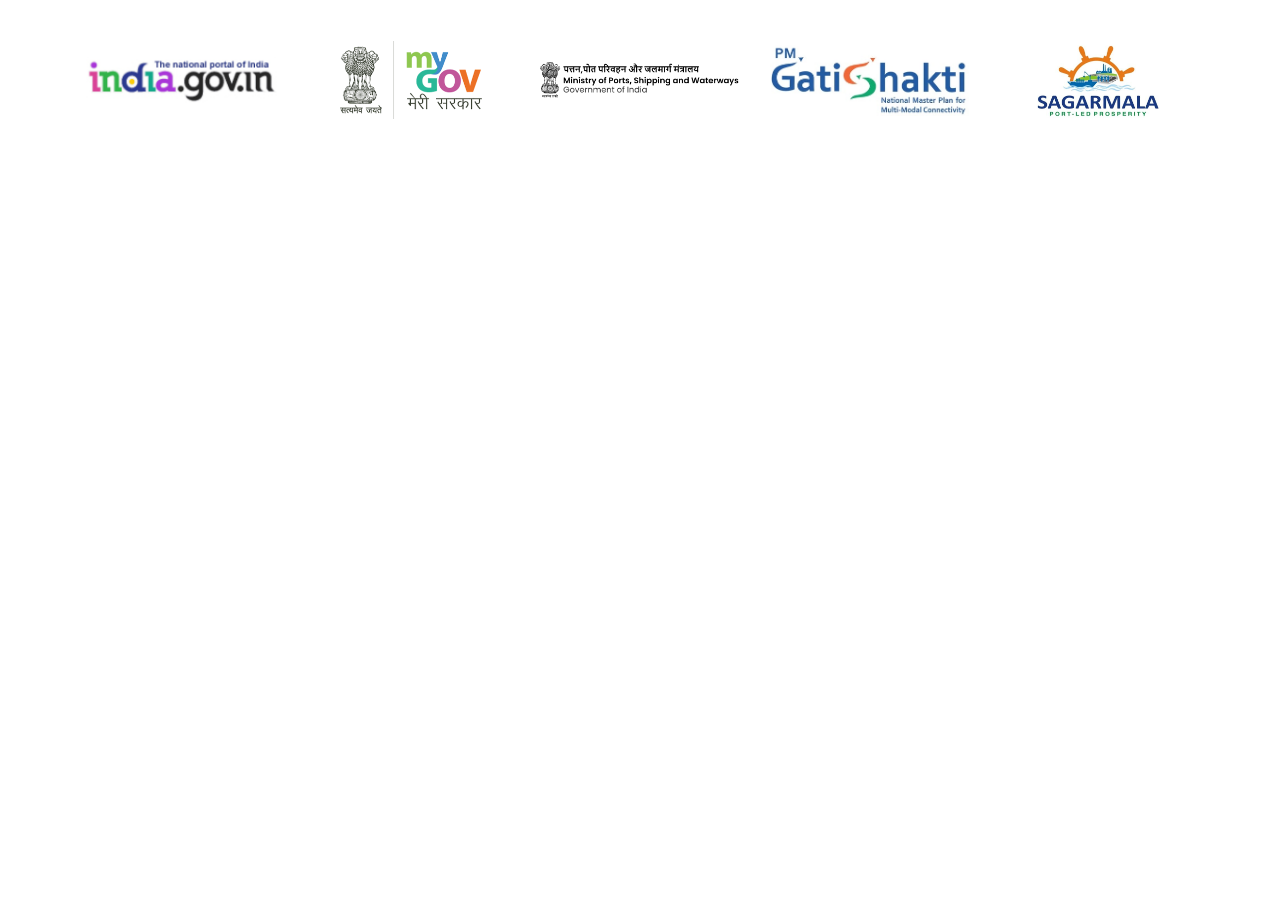
<file: clientLogos/clientLogos.html>
<!doctype html>
<html lang="en">
<head>
<!-- Required meta tags -->
<meta charset="utf-8">
<meta name="viewport" content="width=device-width, initial-scale=1">
<link href="https://fonts.googleapis.com/css2?family=Poppins:wght@300;400;500;600;700&display=swap" rel="stylesheet">
<link rel="shortcut icon" href="images/favicon.ico">
<link type="text/css" href="css/bootstrap.css" rel="stylesheet">

<link href="css/swiper.css" rel="stylesheet" />

<link rel="stylesheet" href="css/all.css">
<link rel="stylesheet" href="css/fontawesome.css">




<title>Client logos</title>

<style>
  img {
  -ms-interpolation-mode: bicubic;
  border: 0;
  vertical-align: middle;
  max-width: 100%;
  height: auto;
}
.departlogo .swiper-slide {
  display: flex;
  align-items: center;
  justify-content: center;
  height:100px;
}
.departlogo .swiper-slide a { /*! text-align: center; */ display: block; color: var(--sttl-theme-white); }
  .departlogo {
  position: relative;
  padding: 30px 0;
}
.departlogo 
.swiper-container {
  overflow: hidden;
}
</style>
</head>
<body>


<section class="departlogo" data-aos="fade-up">
  <div class="container-xl">
      <div class="row">
          <div class="col-md-12">
              <div class="departmain">
                  <div class="swiper-container">
                      <div class="swiper-wrapper">
                          <div class="swiper-slide"><a class="logosName" target="_blank" href="https://www.youtube.com/" title="Departments"><img alt="Departments"
                                      src="images/client-logo-1.png"></a></div>
                          <div class="swiper-slide"><a target="_blank" href="#" title="Centers"><img alt="Centers" src="images/client-logo-2.png"></a></div>
                          <div class="swiper-slide"><a target="_blank" href="#" title="Faculties"><img alt="Faculties" src="images/client-logo-3.png"></a></div>
                          <div class="swiper-slide"><a target="_blank" href="#" title="Library"><img alt="Library" src="images/client-logo-4.png"></a></div>
                          <div class="swiper-slide"><a target="_blank" href="#" title="Workshop"><img alt="Workshop" src="images/client-logo-5.png"></a></div>
                          <div class="swiper-slide"><a target="_blank" href="#" title="Career"><img alt="Career" src="images/client-logo-1.png"></a></div>
                      </div>
                  </div>
                  <div class="dplogos">
                      <div class="sliderPrev dplPrev"></div>
                      <div class="sliderNext dplNext"></div>
                      <!-- <div class="swiper-button-play"><a href="#">play</a></div>
                      <div class="swiper-button-pause"><a href="#">stop</a></div> -->
                  </div>
              </div>
          </div>
      </div>
  </div>
</section>



<script type="text/javascript" src="js/jquery-3.6.3.js"></script>
<script type="text/javascript" src="js/jquery-migrate-1.4.1.min.js"></script>


<script src="js/swiper.js"></script>
<script >
		// depart-logo Logos Slider
		if ($(".departlogo").length) {
			var departlogo = new Swiper('.departlogo .swiper-container', {
				loop: true,
				speed: 800,
				slidesPerView: 5,
				spaceBetween: 30,
				autoplay: {
					delay: 5000,
					disableOnInteraction: false,
				},
				pagination: {
					el: '.swiper-pagination',
					clickable: true,
				},
				navigation: {
					nextEl: '.dplNext',
					prevEl: '.dplPrev',
				},
				breakpoints: {
					1024: {
						slidesPerView: 4,
						spaceBetween: 0
					},
					767: {
						slidesPerView: 2,
						spaceBetween: 0
					},
					479: {
						slidesPerView: 1,
						spaceBetween: 0
					},
					0: {
						slidesPerView: 1,
						spaceBetween: 0
					}
				},
			});

			$(".swiper-button-pause").toggle(function () {
				$(this).addClass('play');
				departlogo.autoplay.stop();
			}, function () {
				$(this).removeClass('play');
				departlogo.autoplay.start();
				return false;
			});
		}


</script>

</body>
</html>
</file>
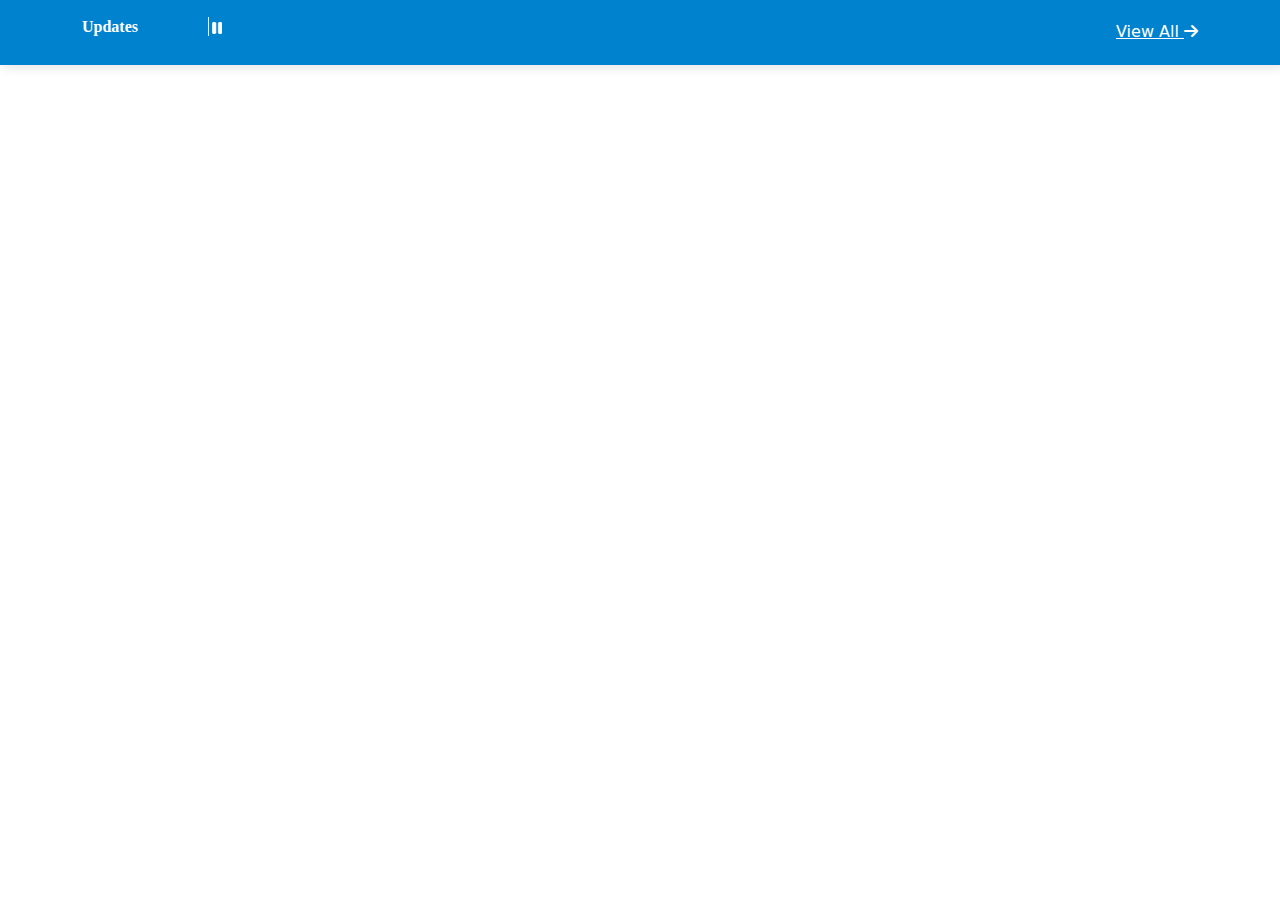
<file: marquee/marquee.html>
<!doctype html>
<html lang="en">
<head>
<!-- Required meta tags -->
<meta charset="utf-8">
<meta name="viewport" content="width=device-width, initial-scale=1">
<link href="https://fonts.googleapis.com/css2?family=Poppins:wght@300;400;500;600;700&display=swap" rel="stylesheet">
<link rel="shortcut icon" href="images/favicon.ico">

<link type="text/css" href="css/bootstrap.css" rel="stylesheet">
<link type="text/css" href="css/all.css" rel="stylesheet">
<link type="text/css" href="css/fontawesome.css" rel="stylesheet">
<script src="js/jquery-3.6.3.js"></script>
<style>
 :root {
	--sttl-theme-blue: #0082CE;
  --sttl-theme-white: #ffffff; 
  }
  .marqueeContainer { box-shadow: 3px 3px 10px rgba(0, 0, 0, 0.1); padding: 20px 0; background:var(--sttl-theme-blue); }

  .marqueeScrollingWrap .heading4 {
  font-family: 'Noto Serif';
  position: absolute;
  left: 0;
  top: -3px;
  border-right: 1px solid var(--sttl-theme-white);
  padding-right: 70px;
  color: var(--sttl-theme-white);
  font-size: var(--sttl-theme-font-24);
  font-weight: bold;
}
.marqueeContainer .container-xl {
  position: relative;

}
.marqueeScrollingWrap .btnMPause {
  position: absolute;
  top: 0;
  font-weight: 500;
  left: 130px;
  font-size: var(--sttl-theme-font-24);
  line-height: 1;
}
.marqueeScrolling a {
  color: var(--sttl-theme-white);
}
.marqueeScrollingWrap {
  position: relative;
  padding-left: 200px;
}
.marqueeScrolling li {
  position: relative;
  float: left;
  margin-right: 25px;
  color: var(--sttl-theme-white);
}

.marqueeScrollingWrap ul {
  list-style: none;
  margin: 0;
  padding: 0;
  height: 25px;
}
.marquee {
  overflow: hidden;
}
.marqueeScrollingWrap .redLink {
  float: right;
  margin-left: 10px;
}
.marqueeScrolling a {
  color: var(--sttl-theme-white);
}
.btnMPause {
    display: inline-block !important;
}
</style>



<title>Marquee</title>

</head>
<body>


<div class="marqueeContainer mb-5">
  <div class="container-xl">
    <div class="marqueeScrollingWrap">
      <h3 class="heading4">Updates</h3>
      <div class="marqueeScrolling cf">
         <a class="btnMPause alignRight" href=""> <i class="fa-solid fa-pause"></i> </a>
        <div class="viewAll"> <a href="#" class="redLink">View All <i class="fa-solid fa-arrow-right"></i></a> </div>
        <ul id="js_Notification" class="marquee cf">
          <li><span class="redCol">Satara - </span> SMO&MO,ART on Contract at ART center Satara Walk-in-interview on 5th Dec 2022. </li>
          <li><span class="redCol">Solapur -</span> Technical... Officer Vacancy at GMC Solapur last date-21/11/2019</li>
        </ul>
      </div>
    </div>
  </div>
</div>

<script>
  $(document).ready(function(){
    $(".btnMPause").show(); 
    if( $(".marqueeScrolling li").length > 1){
			var $mq = $('.marquee').marquee({
				 speed: 25000
				,gap: 0
				,duplicated: true
				,pauseOnHover: true
				});
			$(".btnMPause").toggle(function(){
				$(this).addClass('play');				
				$mq.marquee('pause');
			},function(){
				$(this).removeClass('play');
				$mq.marquee('resume');
				return false;
			});
     
		};


  });
  		 
</script>
<script src="js/marquee.js"></script>

</body>
</html>
</file>
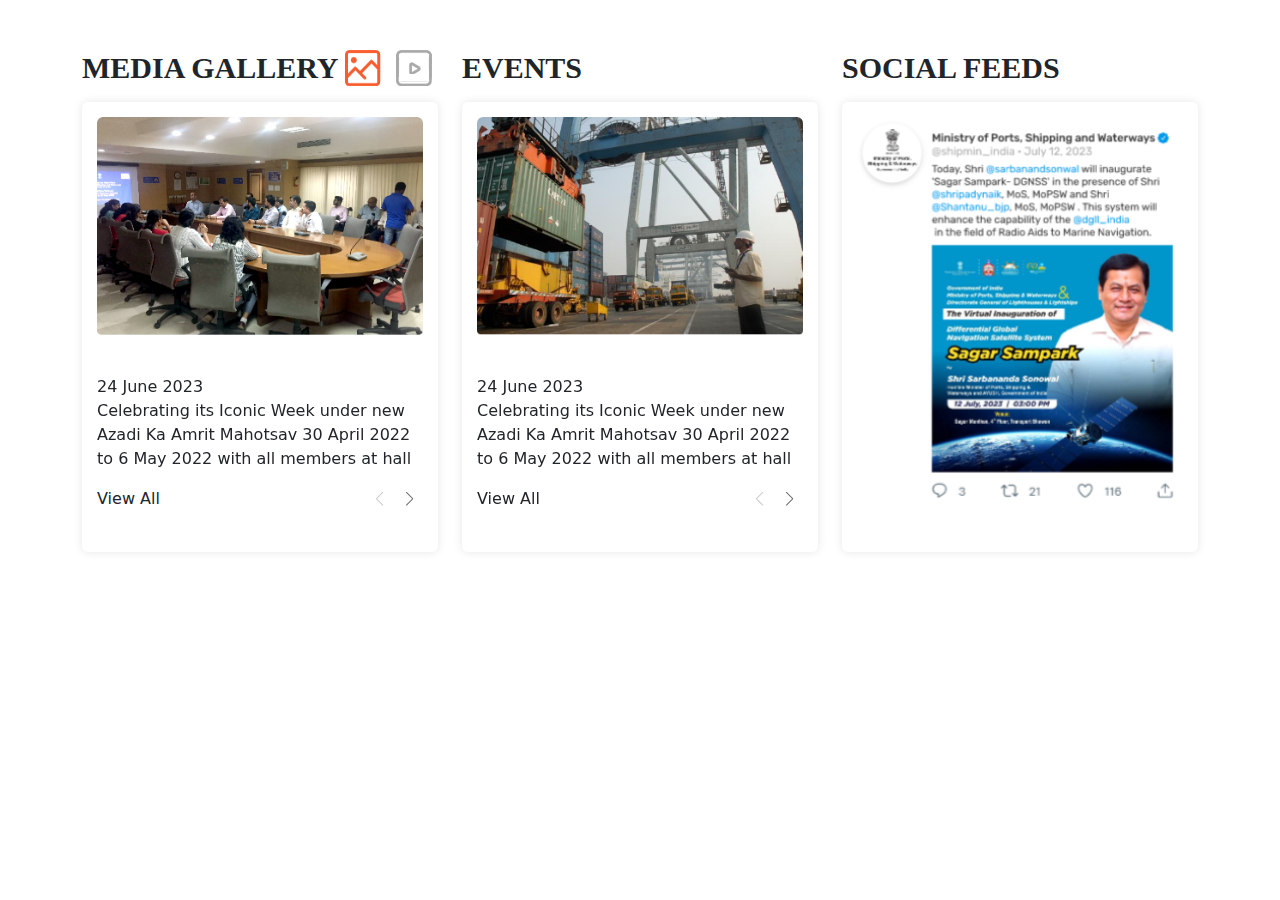
<file: social-section/social-section.html>
<!doctype html>
<html lang="en">
<head>
<!-- Required meta tags -->
<meta charset="utf-8">
<meta name="viewport" content="width=device-width, initial-scale=1">
<link href="https://fonts.googleapis.com/css2?family=Poppins:wght@300;400;500;600;700&display=swap" rel="stylesheet">
<link rel="shortcut icon" href="images/favicon.ico">
<!-- Bootstrap CSS -->
<link type="text/css" href="css/bootstrap.css" rel="stylesheet">
<!-- fontawesome CSS -->
<link rel="stylesheet" href="css/all.css">
<link rel="stylesheet" href="css/fontawesome.css">

<link href="css/swiper.css" rel="stylesheet" />


<script type="text/javascript" src="js/jquery-3.6.3.js"></script>
<style>
  :root{
    --sttl-theme-font-30:1.875em; 
  }
  /*home media section*/
.media { background-color: var(--sttl-theme-white); }
.innerSecPadd { padding:50px 0 0; }
.title1 { font-family: 'Noto Serif', serif; font-size: var(--sttl-theme-font-30); font-weight: 600; color: var(--sttl-theme-gray); font-weight: 700; }
.mediaHeader { display: flex; justify-content: space-between; }
.media .resTab .tabNav li { padding: 0 5px; font-size:var(--sttl-theme-font-20); }
.media .resTab .tabNav li a { outline: none; }
.resTab .tabNav .r-tabs-state-active a .bi-twitter { color:var(--sttl-theme-lightblue); }
.resTab .tabNav .r-tabs-state-active a .bi-facebook { color:var(--sttl-theme-lightblue); }
.resTab .tabNav .r-tabs-state-active a .bi-instagram { color:var(--sttl-theme-orange); }
.resTab .tabNav .r-tabs-state-active a .bi-linkedin { color:var(--sttl-theme-blue); }
.resTab .tabNav .r-tabs-state-active a .bi-youtube { color:var(--sttl-theme-orange); }
.media .resTab .tabNav li.r-tabs-state-active  img { filter: invert(44%) sepia(46%) saturate(6030%) hue-rotate(344deg) brightness(105%) contrast(95%); }
.media .resTab .tabNav li:not(:last-child) { border:0px; }
.media .resTab { display: flex; flex-wrap: wrap; }
.media .tabNav {  width: max-content; margin:0 auto; } 
.media .resTab .r-tabs-panel.r-tabs-state-active { display: block!important; }
.media .tabContainer { width: 100%; }
.media .tabContent { padding: 15px!important; display: none; }
.boxShadow { box-shadow:  0 0 10px rgba(0,0,0,0.1); border-radius: 6px; padding: 15px; }
.photo { border-radius:6px; }
.media .photo img { width:100%; max-width:100%!important; }
.media .photo { height:250px; overflow:hidden; }
.blueCol{ color:var(--sttl-theme-blue); overflow: hidden; }
.smallFont { font-size:var(--sttl-theme-font-15) }
.viewAllLink{ color:var(--sttl-theme-orange); text-decoration:none; }
.sliderCont { position:relative; }
.sliderCont .swiper-button-next, 
.sliderCont .swiper-button-prev{ background-image:none;  height:30px; margin:0; top:-3px;  filter: grayscale(100%); }
.sliderCont .swiper-button-next:after, 
.sliderCont .swiper-button-prev:after { font-size: 14px;}
.sliderCont .swiper-button-next { right:0px; left:auto; }
.sliderCont .swiper-button-prev { right:30px; left:auto; }
.media .boxShadow { height:450px; }
.media .tabContent img { width:100%; max-width:350px; }
.media .resTab .r-tabs-panel.r-tabs-state-active {
  display: block !important;
}

.resTab { position: relative; }
.resTab .tabNav {  padding: 0; list-style:none }
.resTab .tabNav li { display: inline-block;margin: 0;position: relative; padding: 0 15px; }
.resTab .tabNav li:not(:last-child){ border-right: 1px solid var(--sttl-theme-lightgray); }
.resTab .tabNav li a { display: inline-block; text-decoration: none; color: var(--sttl-theme-lightgray); }
.resTab .tabNav .r-tabs-state-active a { color: var(--sttl-theme-black);text-shadow: none; font-weight: bold; }
.resTab .tabContent, .r-tabs-state-active.tabContent { overflow: auto; }
.resTab .r-tabs-panel.r-tabs-state-active { display: block; }
.resTab .r-tabs-accordion-title { display:none; }
.resTab .tabNav .r-tabs-state-disabled { opacity: 0.5; }
.resTab .r-tabs-accordion-title .r-tabs-anchor {  border:1px solid var(--sttl-theme-orange); border-radius: 6px; padding:0 15px; display: block;padding: 10px;background-color: var(--sttl-theme-black);color: var(--sttl-theme-white);font-weight: bold;text-decoration: none;margin-bottom: 20px; }
.resTab .r-tabs-accordion-title.r-tabs-state-active .r-tabs-anchor { background-color: var(--sttl-theme-black);color: var(--sttl-theme-white);text-shadow: none; }
.resTab .r-tabs-accordion-title.r-tabs-state-disabled { opacity: 0.5; }
.resTab .r-tabs-accordion-title .r-tabs-anchor { border: 1px solid var(--sttl-theme-lightgray);background-color: var(--sttl-theme-lightwhite);color: var(--sttl-theme-gray); }
.resTab .r-tabs-accordion-title.r-tabs-state-active .r-tabs-anchor{ background-color: var(--sttl-theme-orange); }
.noJS .resTab .tabContainer { height:150px; overflow:hidden }
.noJS .resTab .tabContent { display:block; height:150px }


.sliderCont {
  position: relative;
}
.sliderCont .swiper-button-next {
  right: 0px;
  left: auto;
}

.title1 {
  font-family: 'Noto Serif', serif;
  font-size: var(--sttl-theme-font-30);
  font-weight: 600;
  color: var(--sttl-theme-gray);
  font-weight: 700;
  margin:0px;
}
.boxShadow {
  box-shadow: 0 0 10px rgba(0,0,0,0.1);
  border-radius: 6px;
  padding: 15px;
}



@media only screen and (max-width: 991px) {
  .mediaCover {
    max-width: 400px;
    margin: 0px auto 20px;
  }
}

</style>

<title>MAJOR PORTS ADJUDICATORY BOARD</title>

</head>
<body>

  <!--media-->
<section class="media innerSecPadd">
  <div class="container-xl">
    <div class="row">
      <div class="col-lg-4 mb-md-3">
       <div class="mediaCover">
        <div class="resTab">
          <h2 class="title1">MEDIA GALLERY</h2>
          <ul class="tabNav">
            <li><a href="#photoGallery"><img src="images/media-photo-icon.png" alt="photo gallery"></a></li>
            <li><a href="#videoGallery"><img src="images/media-video-icon.png" alt="media gall"></a></li>
          </ul>
          <div class="tabContainer mt-3">
            <div id="photoGallery" class="tabContent boxShadow">
              <div class="swiper homePhotosSlider">
                <div class="swiper-wrapper">
                  <div class="swiper-slide">
                    <div class="photo mb-2"> <img src="images/photoGallery-1.png" alt="Photo Gallery"> </div>
                    <div class="row">
                      <div class="col-md-12">
                        <p class="blueCol smallFont m-0 p-0"> <i class="bi bi-calendar3"></i> 24 June 2023</p>
                      </div>
                    </div>
                    <div class="row">
                      <div class="col-md-12">
                        <p>Celebrating its Iconic Week under new Azadi Ka Amrit Mahotsav 30 April 2022 to 6 May 2022 with all members at hall</p>
                      </div>
                    </div>
                  </div>
                  <div class="swiper-slide">
                    <div class="photo mb-2"> <img src="images/photoGallery-1.png" alt="Photo Gallery"> </div>
                    <div class="row">
                      <div class="col-md-12">
                        <p class="blueCol smallFont m-0 p-0"> <i class="bi bi-calendar3"></i> 24 June 2023</p>
                      </div>
                    </div>
                    <div class="row">
                      <div class="col-md-12">
                        <p>Celebrating its Iconic Week under new Azadi Ka Amrit Mahotsav 30 April 2022 to 6 May 2022 with all members at hall</p>
                      </div>
                    </div>
                  </div>
                </div>
                <div class="sliderCont">
                  <div class="row">
                    <div class="col-md-6"><a href="#" class="viewAllLink">View All <span class="bi bi-arrow-right"></span></a></div>
                    <div class="col-md-6">
                      <div class="swiper-button-next homePhotosSlider-next">
                  
                      </div>
                      <div class="swiper-button-prev  homePhotosSlider-prev">
                    
                      </div>
                    </div>
                  </div>
                </div>
              </div>
            </div>
            <div id="videoGallery" class="tabContent boxShadow">
              <div class="swiper homeVideosSlider">
                <div class="swiper-wrapper">
                  <div class="swiper-slide">
                    <div class="photo mb-2"> <img src="images/videoGallery-1.png" alt="Video Gallery"> </div>
                    <div class="row">
                      <div class="col-md-12">
                        <p class="blueCol smallFont m-0 p-0"> <i class="bi bi-calendar3"></i> 24 June 2023</p>
                      </div>
                    </div>
                    <div class="row">
                      <div class="col-md-12">
                        <p>Celebrating its Iconic Week under new Azadi Ka Amrit Mahotsav 30 April 2022 to 6 May 2022 with all members at hall</p>
                      </div>
                    </div>
                  </div>
                  <div class="swiper-slide">
                    <div class="photo mb-2"> <img src="images/videoGallery-1.png" alt="Video Gallery"> </div>
                    <div class="row">
                      <div class="col-md-12">
                        <p class="blueCol smallFont m-0 p-0"> <i class="bi bi-calendar3"></i> 24 June 2023</p>
                      </div>
                    </div>
                    <div class="row">
                      <div class="col-md-12">
                        <p>Celebrating its Iconic Week under new Azadi Ka Amrit Mahotsav 30 April 2022 to 6 May 2022 with all members at hall</p>
                      </div>
                    </div>
                  </div>
                </div>
                <div class="sliderCont">
                  <div class="row">
                    <div class="col-md-6"><a href="#" class="viewAllLink">View All <span class="bi bi-arrow-right"></span></a></div>
                    <div class="col-md-6">
                      <div class="swiper-button-next homeVideosSlider-next"></div>
                      <div class="swiper-button-prev  homeVideosSlider-prev"></div>
                    </div>
                  </div>
                </div>
              </div>
            </div>
          </div>
        </div>
        </div>
      </div>
      <div class="col-lg-4 mb-md-3">
      <div class="mediaCover">
        <h2 class="title1">EVENTS</h2>
        <div class="boxShadow mt-3">
          <div class="swiper homeEventsSlider">
            <div class="swiper-wrapper">
              <div class="swiper-slide">
                <div class="photo mb-2"> <img src="images/home-event-image-1.png" alt="events"> </div>
                <div class="row">
                  <div class="col-md-12">
                    <p class="blueCol smallFont m-0 p-0"> <i class="bi bi-calendar3"></i> 24 June 2023</p>
                  </div>
                </div>
                <div class="row">
                  <div class="col-md-12">
                    <p>Celebrating its Iconic Week under new Azadi Ka Amrit Mahotsav 30 April 2022 to 6 May 2022 with all members at hall</p>
                  </div>
                </div>
              </div>
              <div class="swiper-slide">
                <div class="photo mb-2"> <img src="images/home-event-image-1.png" alt="events"> </div>
                <div class="row">
                  <div class="col-md-12">
                    <p class="blueCol smallFont m-0 p-0"> <i class="bi bi-calendar3"></i> 24 June 2023</p>
                  </div>
                </div>
                <div class="row">
                  <div class="col-md-12">
                    <p>Celebrating its Iconic Week under new Azadi Ka Amrit Mahotsav 30 April 2022 to 6 May 2022 with all members at hall</p>
                  </div>
                </div>
              </div>
            </div>
            <div class="sliderCont">
              <div class="row">
                <div class="col-md-6"><a href="#" class="viewAllLink">View All <span class="bi bi-arrow-right"></span></a></div>
                <div class="col-md-6">
                  <div class="swiper-button-next homeEventsSlider-next"></div>
                  <div class="swiper-button-prev  homeEventsSlider-prev"></div>
                </div>
              </div>
            </div>
          </div>
        </div>
        </div>
      </div>
      <div class="col-lg-4">
      <div class="mediaCover">
        <div class="resTab ">
          <h2 class="title1">SOCIAL FEEDS</h2>
          <ul class="tabNav">
            <li><a href="#twitterTab"><span class="bi bi-twitter"></span></a></li>
            <li><a href="#facebokTab"><span class="bi bi-facebook"></span></a></li>
             <li><a href="#instagramTab"><span class="bi bi-instagram"></span></a></li>
              <li><a href="#linkedInTab"><span class="bi bi-linkedin"></span></a></li>
              <li><a href="#youtubeTab"><span class="bi bi-youtube"></span></a></li>
          </ul>
          <div class="tabContainer mt-3">
            <div id="twitterTab" class="tabContent boxShadow"> <img src="images/social-plugin-1.png" alt="social "> </div>
            <div id="facebokTab" class="tabContent boxShadow"> <img src="images/social-plugin-1.png" alt="social "> </div>
            <div id="instagramTab" class="tabContent boxShadow"> <img src="images/social-plugin-1.png" alt="social "> </div>
            <div id="linkedInTab" class="tabContent boxShadow"> <img src="images/social-plugin-1.png" alt="social "> </div>
            <div id="youtubeTab" class="tabContent boxShadow"> <img src="images/social-plugin-1.png" alt="social "> </div>
   
          </div>
        </div>
        </div>
      </div>
    </div>
  </div>
</section>
<script src="js/responsiveTabs.js"></script>
<script src="js/swiper.js"></script>
<script>
  $(document).ready(function(){

    // Responsive Tabing Script
	if( $(".resTab").length) { 
		$('.resTab').responsiveTabs({
			 rotate: false
			,startCollapsed: 'tab' //accordion
			,collapsible: 'accordion' //accordion
			,scrollToAccordion: true
			,scrollToAccordionOnLoad:false
		});
	};

    if( $(".homePhotosSlider") ){
	var homePhotosSlider = new Swiper(".homePhotosSlider", {
	slidesPerView:1,
	navigation: { 	nextEl: ".homePhotosSlider-next", 	prevEl: ".homePhotosSlider-prev", 	  },
	spaceBetween: 0,							
					freeMode: true,							
						breakpoints: {
							0: { slidesPerView: 1},
								640: { slidesPerView: 1	},
								768: { slidesPerView: 1 },
								1199: {slidesPerView: 1 },  },
		  });	 }


      if( $(".homeEventsSlider") ){
	var homeEventsSlider = new Swiper(".homeEventsSlider", {
	slidesPerView:1,
	navigation: { 	nextEl: ".homeEventsSlider-next", 	prevEl: ".homeEventsSlider-prev", 	  },
	spaceBetween: 0,							
					freeMode: true,							
						breakpoints: {
							0: { slidesPerView: 1},
								640: { slidesPerView: 1	},
								768: { slidesPerView: 1 },
								1199: {slidesPerView: 1 },  },
		  });	 }

  });
</script>
</body>
</html>
</file>
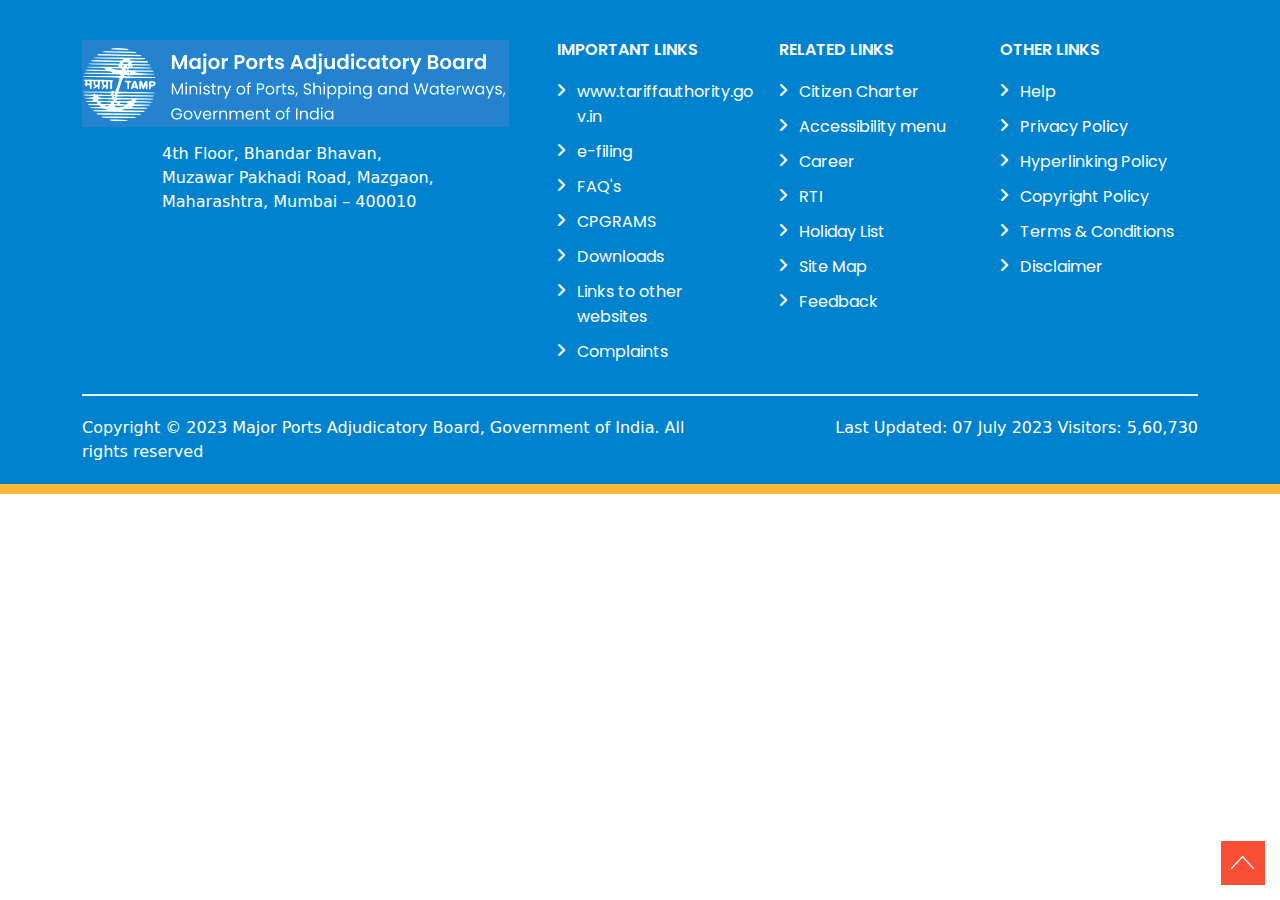
<file: footers/footer1/footer1.html>
<!doctype html>
<html lang="en">
<head>
<!-- Required meta tags -->
<meta charset="utf-8">
<meta name="viewport" content="width=device-width, initial-scale=1">
<link href="https://fonts.googleapis.com/css2?family=Poppins:wght@300;400;500;600;700&display=swap" rel="stylesheet">
<link rel="shortcut icon" href="images/favicon.ico">

<link type="text/css" href="css/bootstrap.css" rel="stylesheet">

<!--font awesome start-->
<link rel="stylesheet" href="css/all.css">
<link rel="stylesheet" href="css/fontawesome.css">

<title>MAJOR PORTS ADJUDICATORY BOARD</title>



<script type="text/javascript" src="js/jquery-3.6.3.js"></script>

<style>
 :root { 
  --sttl-theme-yellow: #FEB834; 
  --sttl-theme-blue: #0082CE;
  --sttl-theme-white: #ffffff;  
  --sttl-theme-lightblue: #E2F6FF;
  --sttl-theme-lightwhite:#f7f7f7;
  --sttl-theme-black: #000;
 }
.footerSectionWrap {
  background: var(--sttl-theme-blue);
  padding: 40px 0 20px;
}.contactDetail {
  margin: 15px 0;
}.contactDetail p {
  padding: 0 80px;
  margin-bottom: 5px;
  color: var(--sttl-theme-white);
}

.footerQuickLinksWrap h4 {
  color: var(--sttl-theme-white);
  font-weight: 600;
  font-size: var(--sttl-theme-font-24);
  margin-bottom: 20px;
  padding: 0;
  font-family: 'Poppins';
}


ul.footerQuickLinks {
  display: inline-block;
  padding: 0;
  margin: 0;
  list-style: none;
}
ul.footerQuickLinks li {
  display: inline-block;
  width: 100%;
  position: relative;
  padding: 0 0 0 20px;
  margin: 0 0 10px;
}
ul.footerQuickLinks li a {
  color: var(--sttl-theme-white);
  text-decoration: none;
  line-height: normal;
  transition: all 0.3s ease-out;
  font-size: var(--sttl-theme-font-16);
  font-family: 'Poppins';
  font-weight: 400;
  word-break:break-word ;
  overflow-wrap: break-word  ;
}
ul.footerQuickLinks li::before {
  content: "\f105";
  font-family: 'FontAwesome';
  font-weight: 400;
  position: absolute;
  left: 0;
  top: 3px;
  font-size: var(--sttl-theme-font-16);
  color: var(--sttl-theme-white);
  line-height: normal;
  transition: all 0.3s ease-in-out;
  transition: all 0.3s ease-in-out;
}
.copyRightText {
  font-size: var(--sttl-theme-font-14);
  color: var(--sttl-theme-white);
  margin: 0;
  padding: 0;
}
.footer {
  border-bottom: 10px solid var(--sttl-theme-yellow);
  background: var(--sttl-theme-blue);
  padding: 0 0 20px 0;
}
.footer-inner {
  border-bottom: 2px solid var(--sttl-theme-lightblue);
  padding-bottom: 20px;
}
.visitorLastUpdate p {
  font-size: var(--sttl-theme-font-14);
  color: var(--sttl-theme-white);
  margin: 0;
  padding: 0;
  text-align: right;
}
ul.footerQuickLinks li:hover::before {
  left: 5px;
  color: var(--sttl-theme-lightwhite);
}


#backtotop {
  box-shadow: 0 5px var(--sttl-theme-font-16) rgba(0, 0, 0, 0.3);
  cursor: pointer;

  height: 44px;
  overflow: hidden;
  position: fixed;
  bottom: 15px;
  right: 15px;
  width: 44px;
  z-index: 999;
}

#backtotop > span {
  position: relative;
  display: block;
  width: 44px;
  height: 44px;
  line-height: 42px;
  font-size: var(--sttl-theme-font-22);
  text-align: center;
  color: var(--sttl-theme-white);
  background-color: var(--sttl-theme-black);
  -webkit-transition: color .2s ease-in-out, background-color .2s ease-in-out, border-color .2s ease-in-out;
  -moz-transition: color .2s ease-in-out, background-color .2s ease-in-out, border-color .2s ease-in-out;
  transition: color .2s ease-in-out, background-color .2s ease-in-out, border-color .2s ease-in-out;
  overflow: hidden;
}

.backTop {
  color: transparent;
  height: 46px;
  width: 44px;
  top: 0;
  position: absolute;
  right: 0px;
  bottom: 0;
  z-index: 999;
  opacity: 0;
}
#backtotop span em {
  background: #f84e33 url(images/backtotop.png) no-repeat scroll center center;
  font-weight: bold;
  display: block;
  width: 44px;
  height: 44px;
  -webkit-transition: .15s ease 50ms;
  -moz-transition: .15s ease 50ms;
  transition: .15s ease 50ms;
  text-indent: -9999px;
}
#backtotop > span::after {
  content: 'TOP';
  position: absolute;
  top: 150%;
  left: 52%;
  -webkit-transform: translate(-50%, -50%);
  -moz-transform: translate(-50%, -50%);
  transform: translate(-50%, -50%);
  -webkit-transition: .45s cubic-bezier(.54, .13, 0, 1.43);
  -moz-transition: .45s cubic-bezier(.54, .13, 0, 1.43);
  transition: .45s cubic-bezier(.54, .13, 0, 1.43);
  font-size: var(--sttl-theme-font-12);
  font-weight: bold;
}

#backtotop > span:hover em {
  -webkit-transform: translateY(-50px);
  -moz-transform: translateY(-50px);
  transform: translateY(-50px);
  -webkit-transition: .15s ease;
  -moz-transition: .15s ease;
  transition: .15s ease;
}

#backtotop > span:hover::after {
  top: 50%;
}
</style>

</head>
<body>



<section class="footer">
  <div class="footerSectionWrap">
    <div class="container-xl">
      <div class="footer-inner">
        <div class="row">
          <div class="col-xl-5">
            <div class="footerlogo">
              <div class="imgHolder"><img src="images/footer-logo.png" alt="logo" /></div>
              <div class="contactDetail">
                <p>4th Floor, Bhandar Bhavan, Muzawar Pakhadi Road, Mazgaon, Maharashtra, Mumbai – 400010</p>
              </div>
            </div>
          </div>
          <div class="col-xl-7">
            <div class="footerQuickLinksWrap">
              <div class="row">
                <div class="col-md-4">
                  <h4>IMPORTANT LINKS</h4>
                  <ul class="footerQuickLinks">
                    <li><a href="#" title="www.tariffauthority.gov.in">www.tariffauthority.gov.in</a></li>
                    <li><a href="#" title="e-filing">e-filing</a></li>
                    <li><a href="#" title="FAQ's">FAQ's</a></li>
                    <li><a href="#" title="CPGRAMS">CPGRAMS</a></li>
                    <li><a href="#" title="Downloads">Downloads</a></li>
                    <li><a href="#" title="Links to other websites">Links to other websites</a></li>
                    <li><a href="#" title="Complaints">Complaints</a></li>
                  </ul>
                </div>
                <div class="col-md-4">
                  <h4>RELATED LINKS</h4>
                  <ul class="footerQuickLinks">
                    <li><a href="#" title="Citizen Charter">Citizen Charter</a></li>
                    <li><a href="#" title="Accessibility menu">Accessibility menu</a></li>
                    <li><a href="#" title="Career">Career</a></li>
                    <li><a href="#" title="RTI">RTI</a></li>
                    <li><a href="#" title="Holiday List">Holiday List</a></li>
                    <li><a href="#" title="Site Map">Site Map</a></li>
                    <li><a href="#" title="Feedback">Feedback</a></li>
                  </ul>
                </div>
                <div class="col-md-4">
                  <h4>OTHER LINKS</h4>
                  <ul class="footerQuickLinks mb-0">
                    <li><a href="#" title="Help">Help</a></li>
                    <li><a href="#" title="Privacy Policy">Privacy Policy</a></li>
                    <li><a href="#" title="Hyperlinking Policy">Hyperlinking Policy</a></li>
                    <li><a href="#" title="Copyright Policy">Copyright Policy</a></li>
                    <li><a href="#" title="Terms & Conditions">Terms & Conditions</a></li>
                    <li><a href="#" title="Disclaimer">Disclaimer</a></li>
                  </ul>
                </div>
              </div>
            </div>
          </div>
        </div>
      </div>
    </div>
  </div>
  <div class="container-xl">
    <div class="row">
      <div class="col-md-7">
          <p class="copyRightText">Copyright © 2023 Major Ports Adjudicatory Board, Government of India. All rights reserved</p>
      </div>
      <div class="col-md-5">
        <div class="visitorLastUpdate">
          <p>Last Updated: 07 July 2023 <span>Visitors: 5,60,730</span></p>          
        </div>
      </div>
    </div>
  </div>
</section>

<a href="#wrapper" title="Back to top" id="backtotop"><span class="backtopBtn"><span class="backTop">Back to top</span><em> Back to top</em></span></a>


<script>
  	// Back to Top function
  $(document).ready( function(){ 


        if( $("#backtotop").length){
          $(window).scroll(function(){
            if ($(window).scrollTop()>120){
            $('#backtotop').fadeIn('250').css('display','block');}
            else {
            $('#backtotop').fadeOut('250');}
          });
          $('#backtotop').click(function(){
            $('html, body').animate({scrollTop:0}, '200');
            return false;
          });
        };

});
</script>

</body>
</html>
</file>
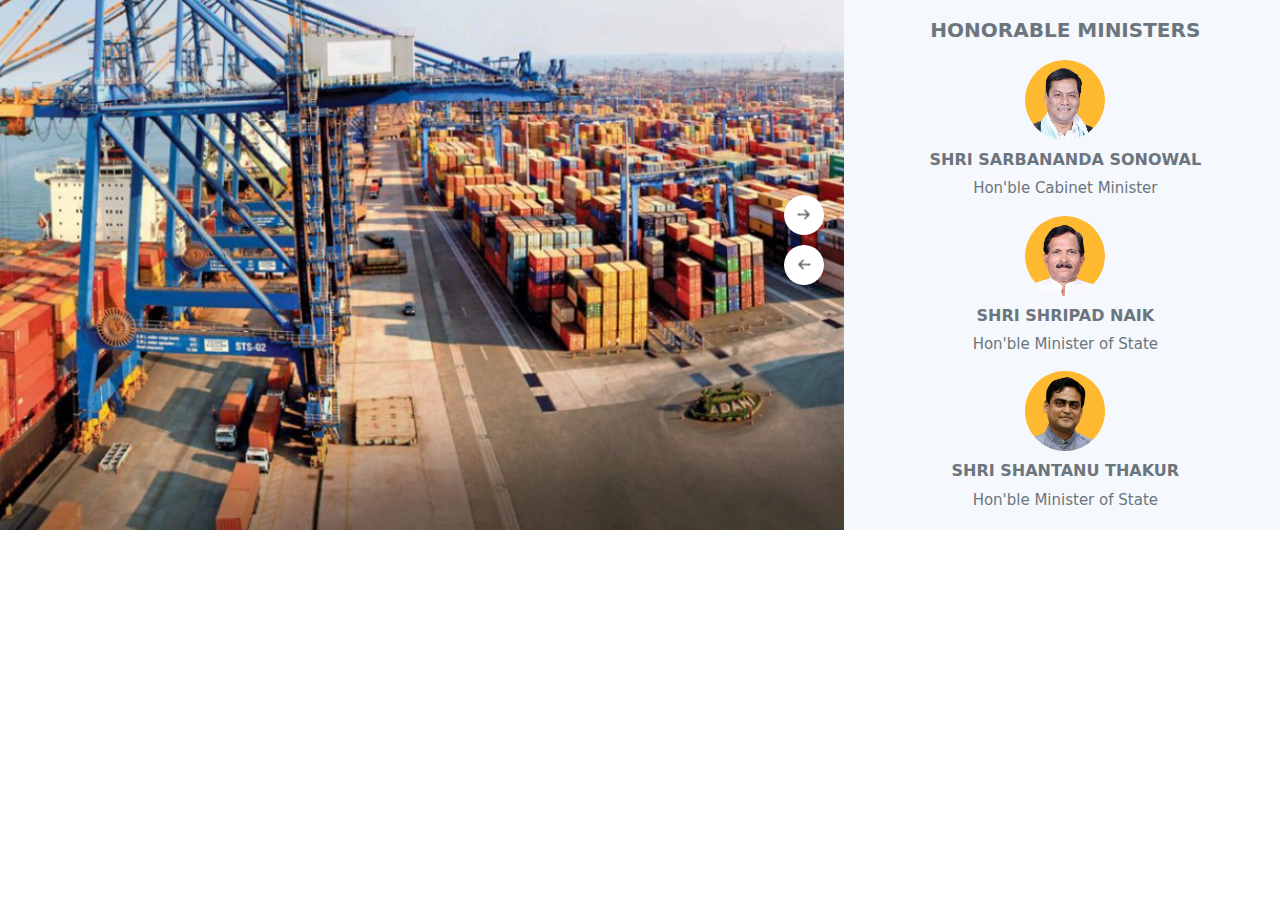
<file: sliders-banners/banner1/banner1.html>
<!doctype html>
<html lang="en">
<head>
<!-- Required meta tags -->
<meta charset="utf-8">
<meta name="viewport" content="width=device-width, initial-scale=1">
<link href="https://fonts.googleapis.com/css2?family=Poppins:wght@300;400;500;600;700&display=swap" rel="stylesheet">
<link rel="shortcut icon" href="images/favicon.ico">

<link type="text/css" href="css/bootstrap.css" rel="stylesheet">

<link href="css/swiper.css" rel="stylesheet" />

<link rel="stylesheet" href="css/all.css">
<link rel="stylesheet" href="css/fontawesome.css">

<title>Banner1</title>
<style>
  :root {
    --sttl-theme-lightblue: #f5f8fc;
    --sttl-theme-gray: #6c757d;
    --sttl-theme-font-15: 15px;
    --sttl-theme-font-16: 16px;
    --sttl-theme-font-20: 20px;
  }
  .swiper-container {
  overflow: hidden;
}
  /**********Home Banner**********/
.banner-section { background: var(--sttl-theme-lightblue); display: flex; height: 100%; overflow: hidden; position: relative; }
.homeBanner { position: relative; z-index: 0; width: calc(71vw - 0px); margin-left: calc(-71vw + 65vw); }
.homeBanner .homeBannerImgWrap img { visibility: hidden; opacity: 0; width: 100%; }
.homeBanner .homeBannerImgWrap { height: 530px; overflow: hidden; background-position: right center; background-size: cover; background-repeat: no-repeat; }
.homeBanner .sliderCaptionWrap { position: absolute; left: 0; width: 100%; top: 50%; transform: translateY(-50%); -webkit-transform: translateY(-50%); }
.paginationWrap { position: absolute; z-index: 1; top: 50%; transform: translateY(-50%); display: flex; align-items: center; justify-content: space-between; right: 0; padding: 0 40px; }
.paginationWrap .slider__controls { z-index: 1; top: 50%; transform: translateY(-50%); position: absolute; width: 84%; }
.homeBanner .paginationWrap .slider__button-next, .homeBanner .paginationWrap .slider__button-prev { position: absolute; right: 20px; height: 40px; width: 40px; border-radius: 30px; background-size: 40px; background-position: center center; }
.homeBanner .paginationWrap .slider__button-prev { background: url(images/homeBannerPrev.png) center center no-repeat; }
.homeBanner .paginationWrap .slider__button-next { background: url(images/homeBannerNext.png) center center no-repeat; margin-top: -100px; }
.bannerRight .researchbox { text-align: center; }
.honorable { font-size: var(--sttl-theme-font-20); color: var(--sttl-theme-gray); font-weight: 600; text-align: center; margin: 15px 0; }
.bannerRight .researchbox h4 { font-size: var(--sttl-theme-font-16); font-weight: 600; color: var(--sttl-theme-gray); margin-top: 10px; }
.bannerRight .researchbox p { font-size: var(--sttl-theme-font-15); color: var(--sttl-theme-gray); font-weight: 400; }
.bannerRight {  max-width:400px; }


@media only screen and (max-width: 991px) {
.homeBanner { width: calc(100vw - -7px); margin-left: calc(-100vw + 98vw); }
section.about-home-wrap .nationalImg { display: flex;justify-content: space-around; margin-top: 30px; }
.banner-right .nationalImg { display: flex; justify-content: space-around; }



.bannerRight  { max-width:100%;}
.nationalImg { display:flex;}
.bannerRight .researchbox { width:33%;}
}

@media only screen and (max-width: 767px) {
.nationalImg { flex-wrap:wrap;}
.bannerRight .researchbox { width:100%;}
}
</style>
</head>
<body>

<section class="banner-section">
  <div class="container-fluid">
    <div class="row">
      <div class="col-lg-8 ">
        <div id="homeBanner" class="homeBanner">
            <div class="swiper-container">
                <div class="swiper-wrapper">
                  <div class="swiper-slide">
                      <div class="homeBannerImgWrap">
                         <img src="images/banner-img.png" alt="banner-bg">
                      </div>
                  </div>
                  <div class="swiper-slide">
                      <div class="homeBannerImgWrap">
                         <img src="images/banner-img.png" alt="banner-bg">
                      </div>
                  </div>
                  <div class="swiper-slide">
                      <div class="homeBannerImgWrap">
                         <img src="images/banner-img.png" alt="banner-bg">
                      </div>
                  </div>
                  <div class="swiper-slide">
                      <div class="homeBannerImgWrap">
                         <img src="images/banner-img.png" alt="banner-bg">
                      </div>
                   
                  </div>
                </div>
            </div>
            <div class="paginationWrap">
              <div class="container">
                <div class="paginationWrap">
                  <div class="sliderPrev slider__button-prev" tabindex="0" role="button" aria-label="Previous slide" aria-disabled="false"> <span class="left"></span> </div>
                    <div class="sliderNext slider__button-next swiper-button-disabled" tabindex="0" role="button" aria-label="Next slide" aria-disabled="true"> <span class="right"></span>
                    </div>
                </div>
              </div>
            </div>
        </div>        
      </div>
      <div class="col-lg-4">
        <div class="bannerRight">
          <div class="honorable">HONORABLE MINISTERS</div>
          <div class="nationalImg">            
            <div class="researchbox"> <img src="images/sarbananda.png" alt="about">
              <h4>SHRI SARBANANDA SONOWAL</h4>
              <p>Hon'ble Cabinet Minister</p>                
            </div>
            <div class="researchbox"> <img src="images/shripad.png" alt="about">
              <h4>SHRI SHRIPAD NAIK</h4>
              <p>Hon'ble Minister of State</p>               
            </div>
            <div class="researchbox"> <img src="images/shanatanu.png" alt="about">
              <h4>SHRI SHANTANU THAKUR</h4>
              <p>Hon'ble Minister of State</p>              
            </div>
          </div>
        </div>
      </div>
    </div>
  </div>
</section>



<script type="text/javascript" src="js/jquery-3.6.3.js"></script>
<script type="text/javascript" src="js/jquery-migrate-1.4.1.min.js"></script>



<script src="js/swiper.js"></script>
<script >
  $(document).ready(function() {
    //Home Slider
	if($(".homeBanner").length){
		var homeSlider = new Swiper('.homeBanner .swiper-container', {
			spaceBetween: 0,
				speed: 2000,
				loop: true,
				keyboard: true,
				// effect: 'fade',		
				//parallax:true,
				autoplay: {
					delay: 5000,
					disableOnInteraction: false,
				},
				pagination: false,
				navigation: {
					nextEl: '.homeBanner .slider__button-next',
					prevEl: '.homeBanner .slider__button-prev',
				},
			});
		$(".swiper-button-pause").toggle(function() {
			$(this).addClass('play');
			homeSlider.autoplay.stop();
		}, function() {
			$(this).removeClass('play');
			homeSlider.autoplay.start();
			return false;
		});
	}
	
	if($(".homeBanner").length){
		$(".homeBannerImgWrap").each(function(){
			var imagePath = $(this).find("img").attr("src");
			$(this).css("background-image","url( "+ imagePath +" )");
		});
	}
  });


</script>

</body>
</html>
</file>
